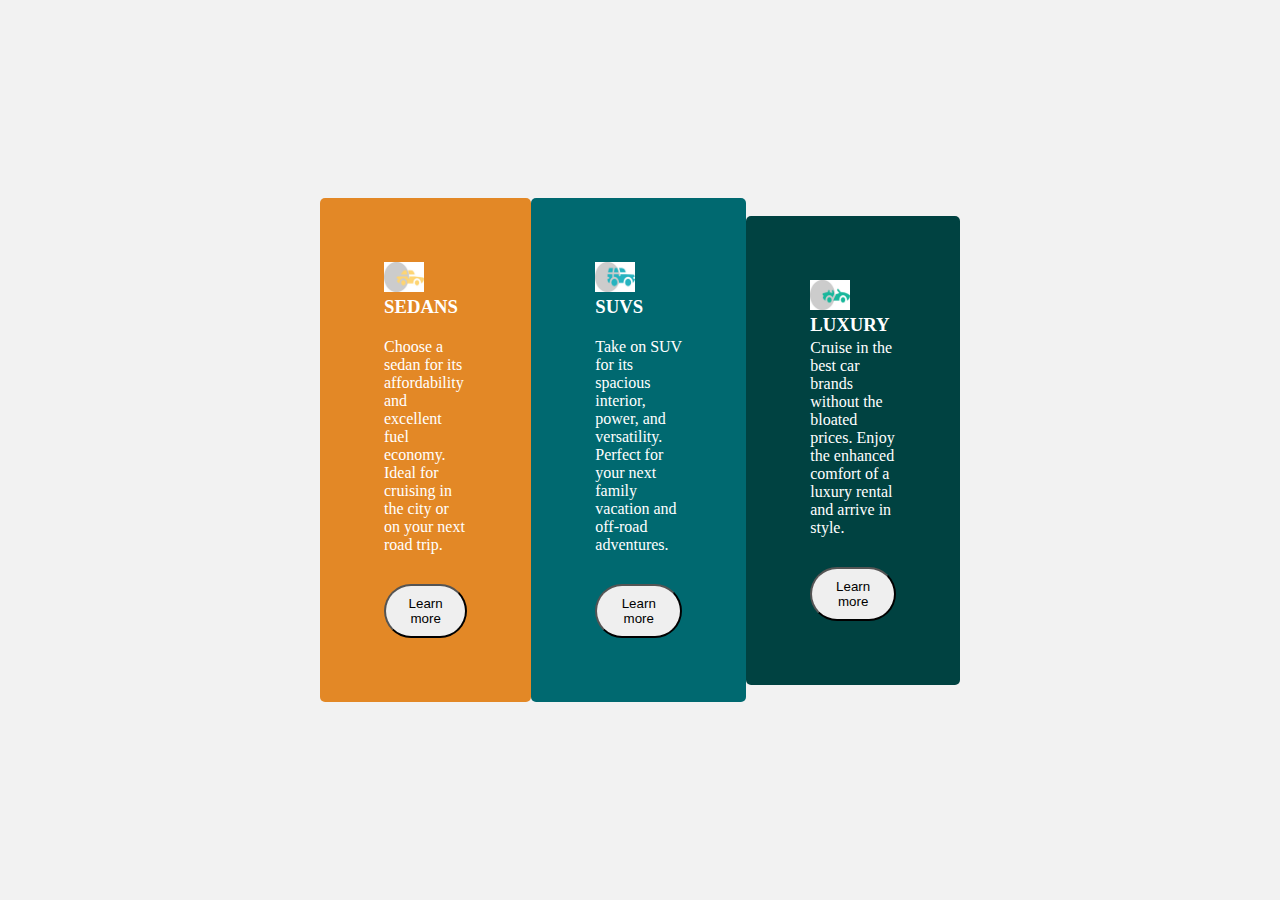
<file: Week4CardandGridDesign/index.html>
<!DOCTYPE html>
<html lang="en">
<head>
    <meta charset="UTF-8">
    <meta http-equiv="X-UA-Compatible" content="IE=edge">
    <meta name="viewport" content="width=device-width, initial-scale=1.0">
    <title>Card Design</title>
    <link rel="stylesheet" href="style.css">
</head>
<body>
    <main>
        <div class="left">
          <img src="icon-sedans.jpg" alt="sedan">
          <h3>SEDANS</h3>
          <p>
            Choose a sedan for its affordability and excellent fuel economy. Ideal
            for cruising in the city or on your next road trip.
          </p>
          <button>Learn more</button>
        </div>
        <div class="middle">
          <img src="icon-suvs.jpg" alt="suvs">
          <h3>SUVS</h3>
          <p>
            Take on SUV for its spacious interior, power, and versatility. Perfect
            for your next family vacation and off-road adventures.
          </p>
          <button>Learn more</button>
        </div>
        <div class="right">
          <img src="icon-luxury.jpg" alt="luxury">
          <h3>LUXURY</h3>
          <p>
            Cruise in the best car brands without the bloated prices. Enjoy the
            enhanced comfort of a luxury rental and arrive in style.
          </p>
          <button>Learn more</button>
        </div>
      </main>
</body>
</html>
</file>
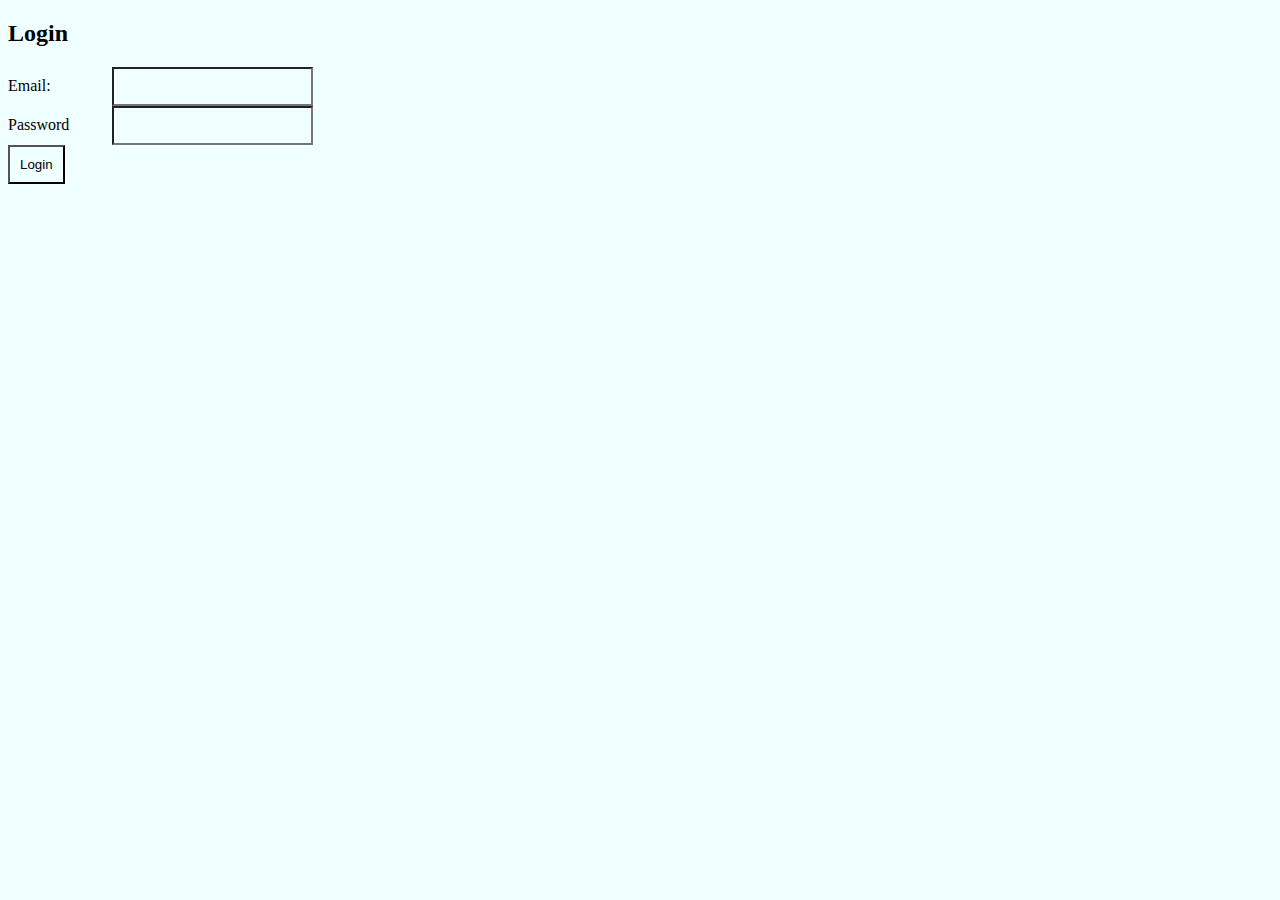
<file: login.html>
<!DOCTYPE html>
<html lang="en">
  <head>
    <meta charset="UTF-8" />
    <meta http-equiv="X-UA-Compatible" content="IE=edge" />
    <meta name="viewport" content="width=device-width, initial-scale=1.0" />
    <title>Login Page</title>
    <link rel="stylesheet" href="registration.css" />
  </head>
  <body>
    <form action="success.html">
      
        <h2>Login</h2>
        <div>
          <label for="email">Email:</label>
          <input type="email" id="email" name="email" required />
        </div>
        <div>
          <label for="psw">Password</label>
          <input
            type="password"
            id="psw"
            name="psw"
            pattern="(?=.*\d)(?=.*[a-z])(?=.*[A-Z]).{8,}"
            title="Must contain at
          least one number and one uppercase and lowercase letter, and at least
          8 or more characters"
            required
          />
        </div>
        <div>
          <input type="submit" value="Login" />
        </div>
      
    </form>
  </body>
</html>
</file>
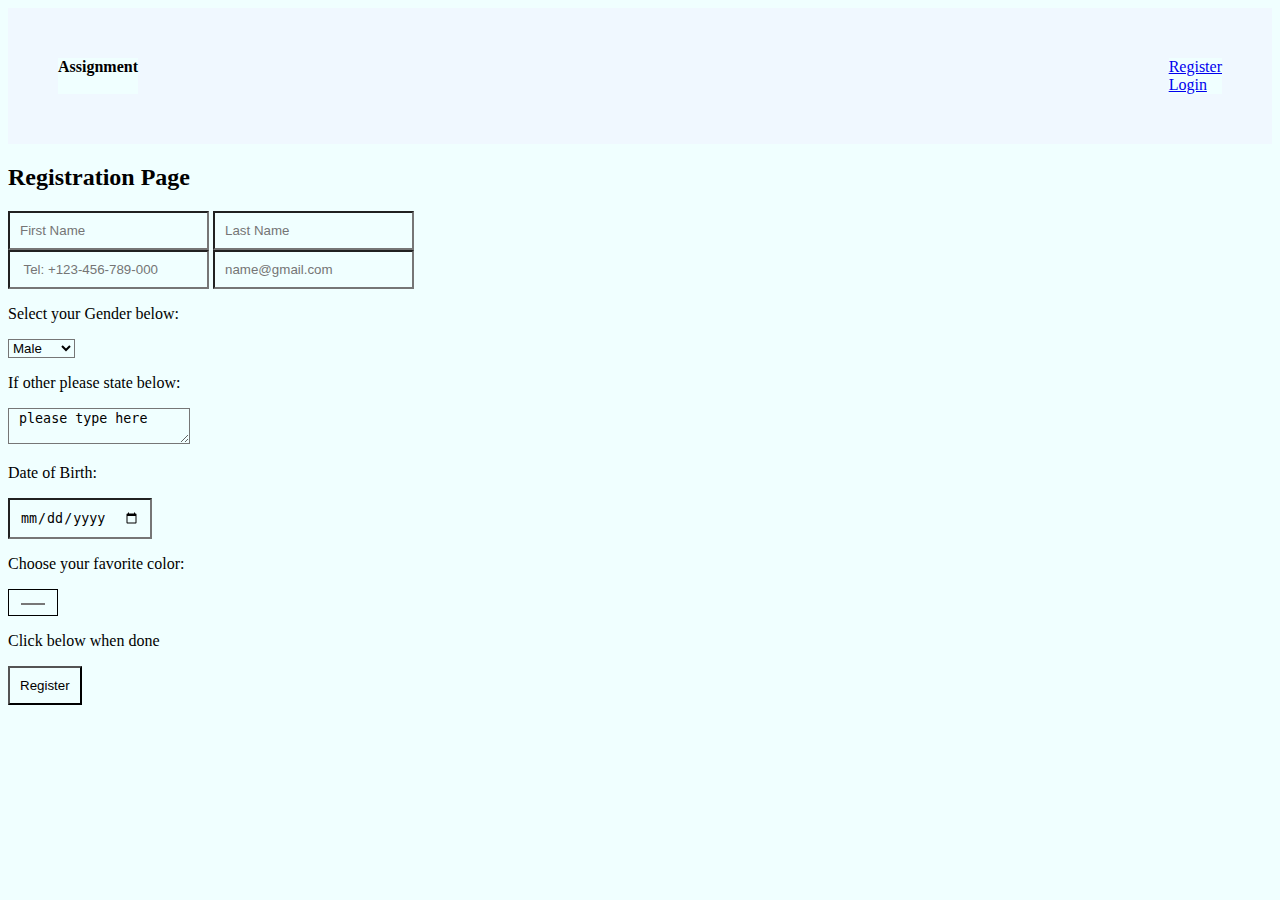
<file: registration.html>
<!DOCTYPE html>
<html lang="en">
  <head>
    <meta charset="UTF-8" />
    <meta http-equiv="X-UA-Compatible" content="IE=edge" />
    <meta name="viewport" content="width=device-width, initial-scale=1.0" />
    <title>Registration</title>
    <link rel="stylesheet" href="registration.css" />
  </head>
  <body>
    <header>
      <b> Assignment</b>
      <nav>
        <a href="registration.html" target="parent">Register</a><br />
        <a href="login.html" target="_blank">Login</a>
      </nav>
    </header>
    <h2>Registration Page</h2>
    <form action="login.html">
      <table>
        <div style="justify-content: space-evenly; box-sizing: border-box">
          <input
            name="FirstName"
            placeholder="First Name"
            type="text"
            required
          />
          <input
            name="LastName"
            placeholder="Last Name"
            type="text"
            required
          /><br />
          <input
            type="number"
            required
            placeholder=" Tel: +123-456-789-000"
            pattern="[0-9]{3}-[0-9]{3}-[0-9]{3}-[0-9]{3}"
          />
          <input
            name="email"
            placeholder="name@gmail.com"
            type="email"
            required
          />
        </div>
        <div>
          <p>Select your Gender below:</p>
          <select name="gender" id="gender" required>
            <option value="Male">Male</option>
            <option value="Female">Female</option>
            <option value="Other">Other</option>
          </select>
        </div>
        <div>
          <p>If other please state below:</p>
          <textarea name="" id=""> please type here</textarea>
        </div>
        <div>
          <p>Date of Birth:</p>
          <input type="date" name="date" />
        </div>
        <div>
          <p>Choose your favorite color:</p>
          <input type="color" name="color" id="color" />
        </div>
        <div>
          <p>Click below when done</p>
          <input type="submit" value="Register" />
        </div>
      </table>
    </form>
  </body>
</html>
</file>
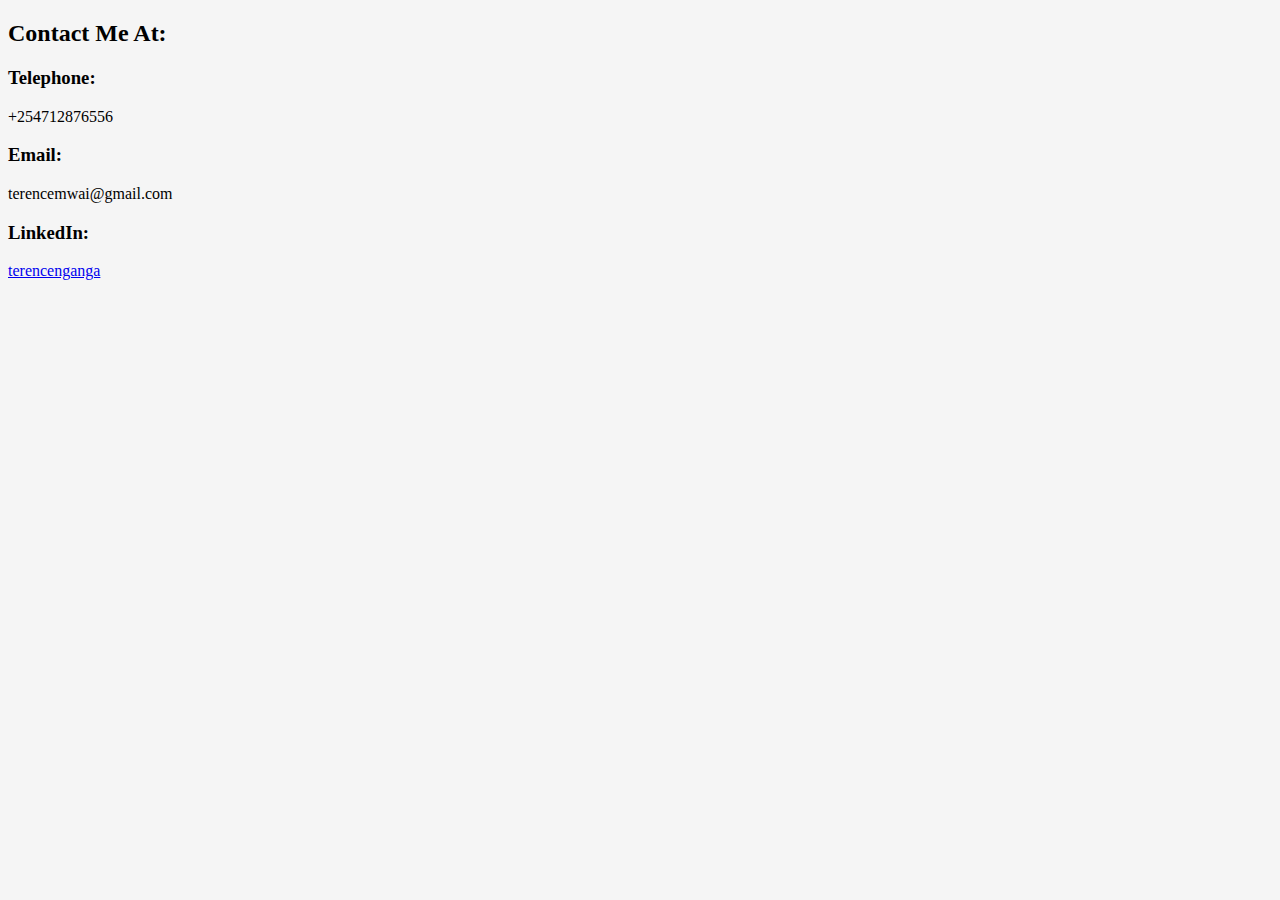
<file: Week3PortfolioAssignment/contactpage.html>
<!DOCTYPE html>
<html lang="en">
  <head>
    <meta charset="UTF-8" />
    <meta http-equiv="X-UA-Compatible" content="IE=edge" />
    <meta name="viewport" content="width=device-width, initial-scale=1.0" />
    <title>Contact Page</title>
    <link rel="stylesheet" href="portfolio.css" />
  </head>
  <body>
    <header></header>
    <main>
      <section class="Details">
        <h2>Contact Me At:</h2>
        <h3>Telephone:</h3>
        <p>+254712876556</p>
        <h3>Email:</h3>
        <p>terencemwai@gmail.com</p>
        <h3>LinkedIn:</h3>
        <p><a
            href="https://www.linkedin.com/in/terence-nganga?lipi=urn%3Ali%3Apage%3Ad_flagship3_profile_view_base_contact_details%3BwXWYYRzlS8eWVgkDpF8G1Q%3D%3D"
          target="_blank">terencenganga</a></p>
      </section>
    </main>
  </body>
</html>
</file>
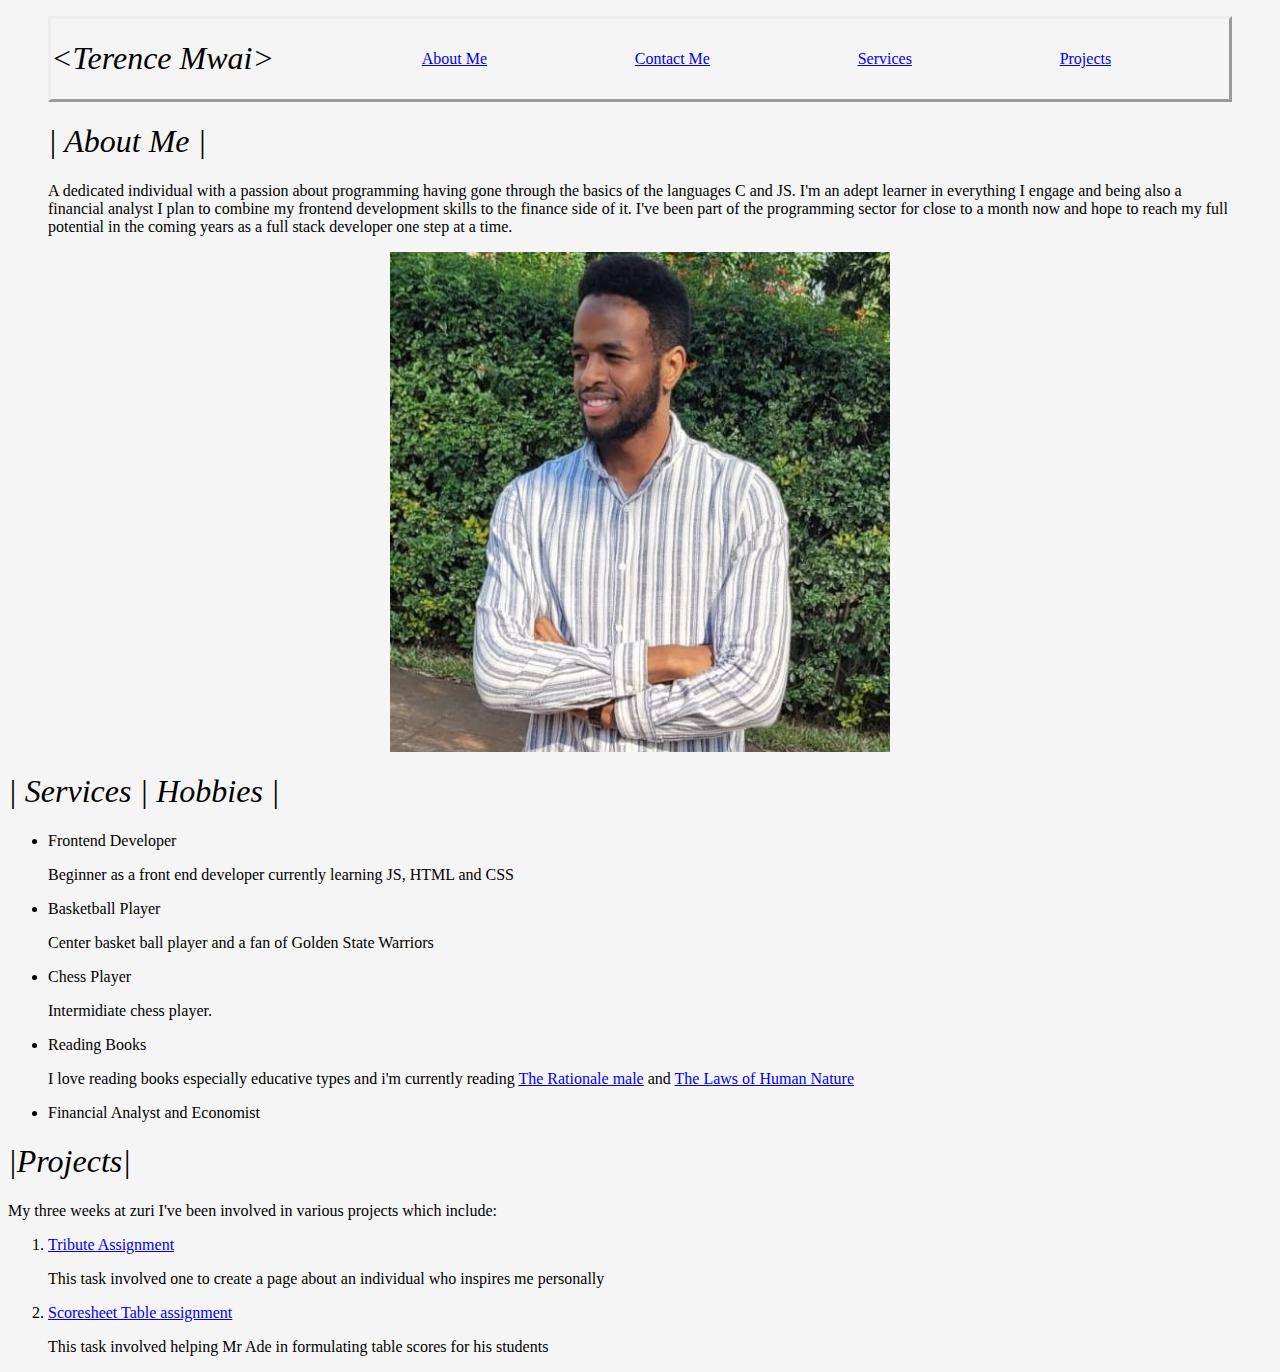
<file: Week3PortfolioAssignment/portfolio.html>
<!DOCTYPE html>
<html>
  <head>
    <meta charset="utf-8" />
    <meta name="viewport" content="width=device-width" />
    <title>Portfolio</title>
    <link href="portfolio.css" rel="stylesheet" type="text/css" />
  </head>
  <body>
    <header></header>
    <main>
      <figure style="border: outset">
        <nav>
          <h1>&lt;Terence Mwai&gt;</h1>
          <a href="#About">About Me </a>
          <a href="contactpage.html" target="blank"> Contact Me</a>
          <a href="#Services">Services</a>
          <a href="#Projects">Projects</a>
        </nav>
      </figure>

      <figure>
        <div>
          <section id="About">
            <h1>| About Me |</h1>
            <p>
              A dedicated individual with a passion about programming having
              gone through the basics of the languages C and JS. I'm an adept
              learner in everything I engage and being also a financial analyst
              I plan to combine my frontend development skills to the finance
              side of it. I've been part of the programming sector for close to
              a month now and hope to reach my full potential in the coming
              years as a full stack developer one step at a time.
            </p>
            <div>
              <img src="terence.jpg" alt="terence" />
            </div>
          </section>
        </div>
      </figure>

      <div>
        <section id="Services">
          <h1>| Services | Hobbies |</h1>
          <ul>
            <li>Frontend Developer</li>
            <p>
              Beginner as a front end developer currently learning JS, HTML and
              CSS
            </p>
            <li>Basketball Player</li>
            <p>Center basket ball player and a fan of Golden State Warriors</p>
            <li>Chess Player</li>
            <p>Intermidiate chess player.</p>
            <li>Reading Books</li>
            <p>
              I love reading books especially educative types and i'm currently
              reading
              <a
                href="https://www.goodreads.com/book/show/18634307-the-rational-male"
                target="_blank"
                >The Rationale male</a
              >
              and
              <a
                href="https://www.goodreads.com/en/book/show/39330937-the-laws-of-human-nature"
                target="_blank"
                >The Laws of Human Nature</a
              >
            </p>
            <li>Financial Analyst and Economist</li>
          </ul>
        </section>
      </div>
      <div>
        <section id="Projects">
          <h1>|Projects|</h1>
          <p>
            My three weeks at zuri I've been involved in various projects which
            include:
          </p>
          <ol>
            <li>
              <a
                href="https://codepen.io/monkeydcoder4/pen/vYjaeWv"
                target="_blank"
                >Tribute Assignment</a
              >
            </li>
            <p>
              This task involved one to create a page about an individual who
              inspires me personally
            </p>
            <li>
              <a
                href="https://codepen.io/monkeydcoder4/pen/QWrZvXw"
                target="_blank"
                >Scoresheet Table assignment</a
              >
            </li>
            <p>
              This task involved helping Mr Ade in formulating table scores for
              his students
            </p>
          </ol>
        </section>
      </div>
    </main>
    <footer></footer>
  </body>
</html>
</file>
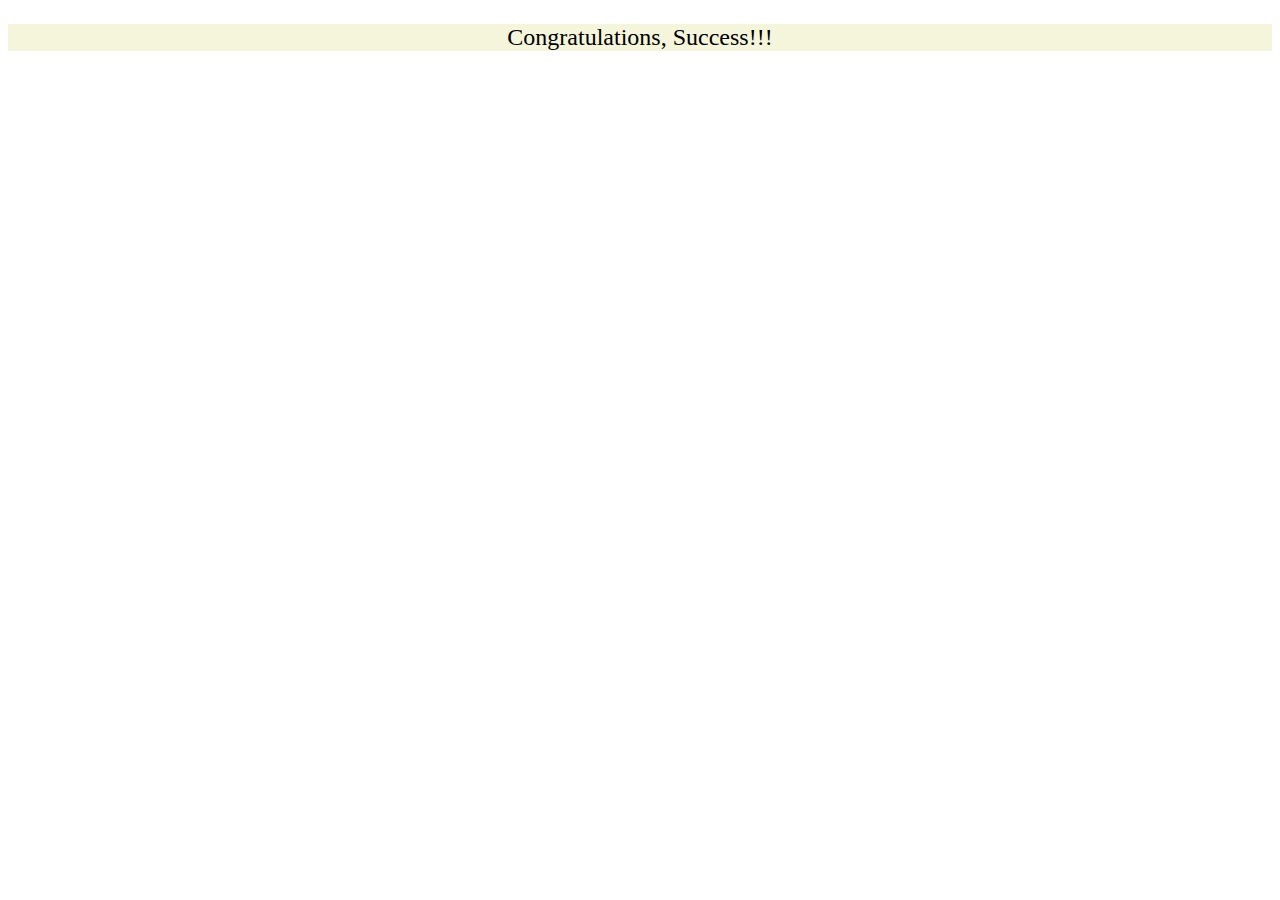
<file: Week3RegistrationAssignment/success.html>
<!DOCTYPE html>
<html lang="en">
<head>
    <meta charset="UTF-8">
    <meta http-equiv="X-UA-Compatible" content="IE=edge">
    <meta name="viewport" content="width=device-width, initial-scale=1.0">
    <title>successpage</title>
</head>
<body>

    <p style="background-color:beige; text-align: center; font-size: x-large;">Congratulations, Success!!!</p>
    
</body>
</html>
</file>
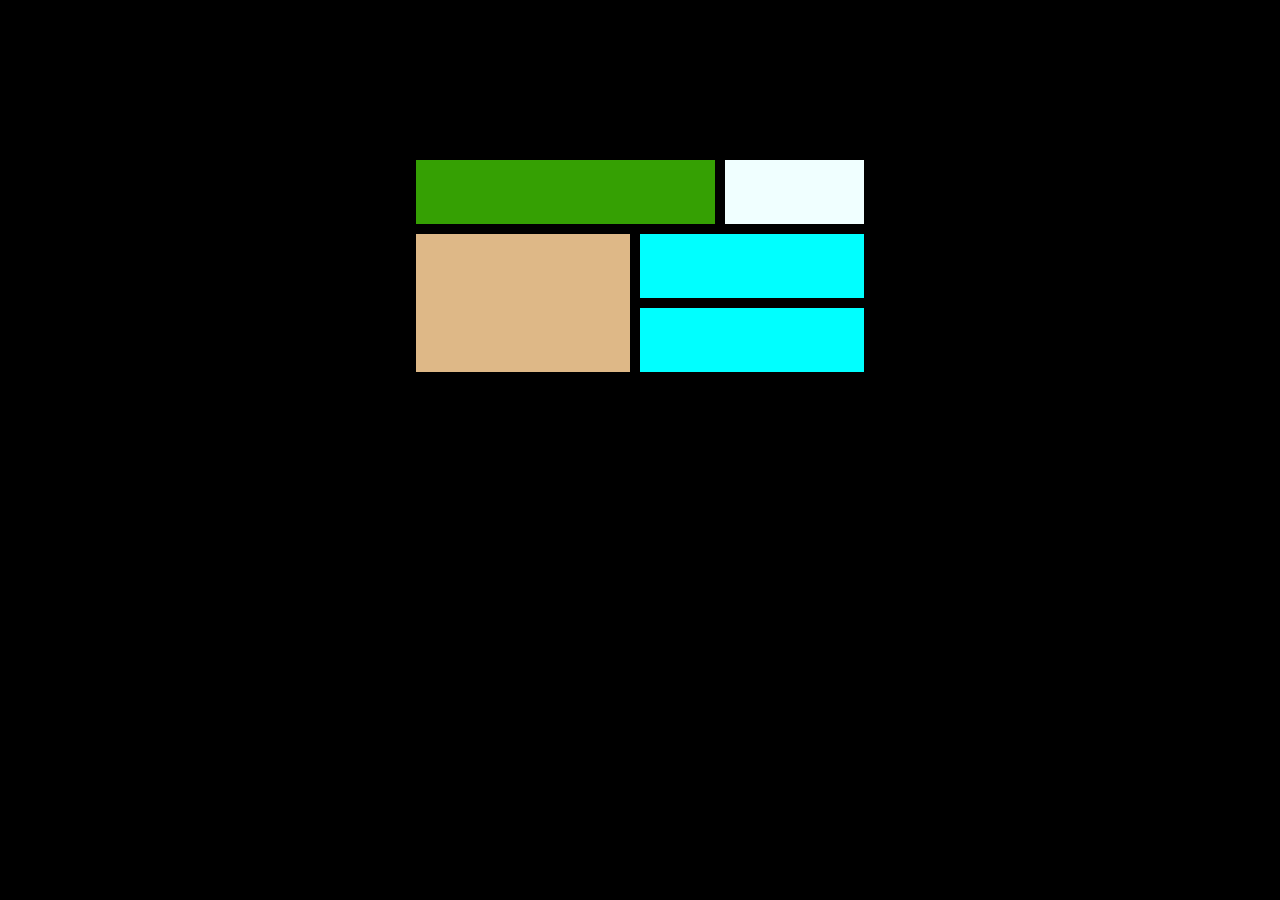
<file: Week4CardandGridDesign/grid.html>
<!DOCTYPE html>
<html lang="en">
<head>
    <meta charset="UTF-8">
    <meta http-equiv="X-UA-Compatible" content="IE=edge">
    <meta name="viewport" content="width=device-width, initial-scale=1.0">
    <title>Grid</title>
    <link rel="stylesheet" href="grid.css">
</head>
<body>
    <main>
        <div class="topleft"></div>
        <div class="topright"></div>
        <div class="bottomleft"></div>
        <div class="bottomright"></div>
        <div class="bottright"></div>
      </main>
</body>
</html>
</file>
<file: Week4CardandGridDesign/style.css>
*{
    margin: 0;
    padding: 0;
    box-sizing: border-box;
}

body{
    background-color: hsl(0, 0%, 95%);
    color: white;
    font-weight: 400;
    
}

main{
    width: 50%;
    margin: auto;
    display: flex;
    justify-content: center;
    align-items: center;
    height: 100vh;
}

p{
    padding-bottom: 30px;
}

.left{
    background-color:hsl(31, 77%, 52%);
    padding: 4em;
    
}
.left h3{
    padding-bottom: 20px;   
}

.middle{
    background-color: hsl(184, 100%, 22%);
    padding: 4em;
}
.middle h3{
    padding-bottom: 20px;
    
}
.right{
    background-color: hsl(179, 100%, 13%);
    padding: 4em;
}
.right h3{
    padding-bottom: 3px;   
}

.left, .middle, .right{
    border-radius: 5px;
}
img{
   
   position: relative;
   width: 40px;
   height: 30px;
    
}
button{
    display: flex;
    justify-content: center;
    align-items: center;
    padding: 10px;
    border-radius: 35px;
    cursor: pointer;
}
</file>
<file: registration.css>
header{
    display: flex;
    background-color: aliceblue;
   justify-content: space-between;
    padding: 50px;
}

*{
    background-color: azure;
}
input{
    padding: 10px 10px;
}
input:active{
    cursor: grab;
}
*{
    box-sizing: border-box;
}
label {
    display: inline-block;
    width:100px;
    text-align: left;
  }
</file>
<file: Week3PortfolioAssignment/portfolio.css>
nav{
    display:flex; justify-content: space-between; align-items: center;
    box-sizing: border-box; width: 90%;
}

*{
    background-color: whitesmoke;
}

h1{
    font-style: italic;
    font-weight: lighter;
}
h1:hover{
    color: brown;
}
img{
    width: 500px;
    height: 500px;
    display: block;
  margin-left: auto;
  margin-right: auto;
}
</file>
<file: Week4CardandGridDesign/grid.css>
*{
    margin: 0;
    padding: 0;
    box-sizing: border-box;
}
body{
    background-color: rgb(0, 0, 0);
    display: flex;
    justify-content: center;
    align-items: center;
}
main{
    display: grid;
    grid-template-areas: 
    /* 'a a a b' */
    'a a a b'
    'a a a b'
    'c c d d' 
    'c c e e';
    gap: 10px;
    padding: 10em;
    width: 60%;
    height: 60%;
    
    
}
main div{
    padding: 2em;
    text-align: center;
    
}

.topleft{
    background-color: rgb(53, 160, 3);
    grid-area: a;
}
.topright{
    background-color: azure;
    grid-area: b;
}
.bottomleft{
    background-color: burlywood;
    grid-area: c;
}
.bottomright{
    background-color: aqua;
    grid-area: d;
}
.bottright{
    background-color: aqua;
    grid-area: e;
}
</file>
